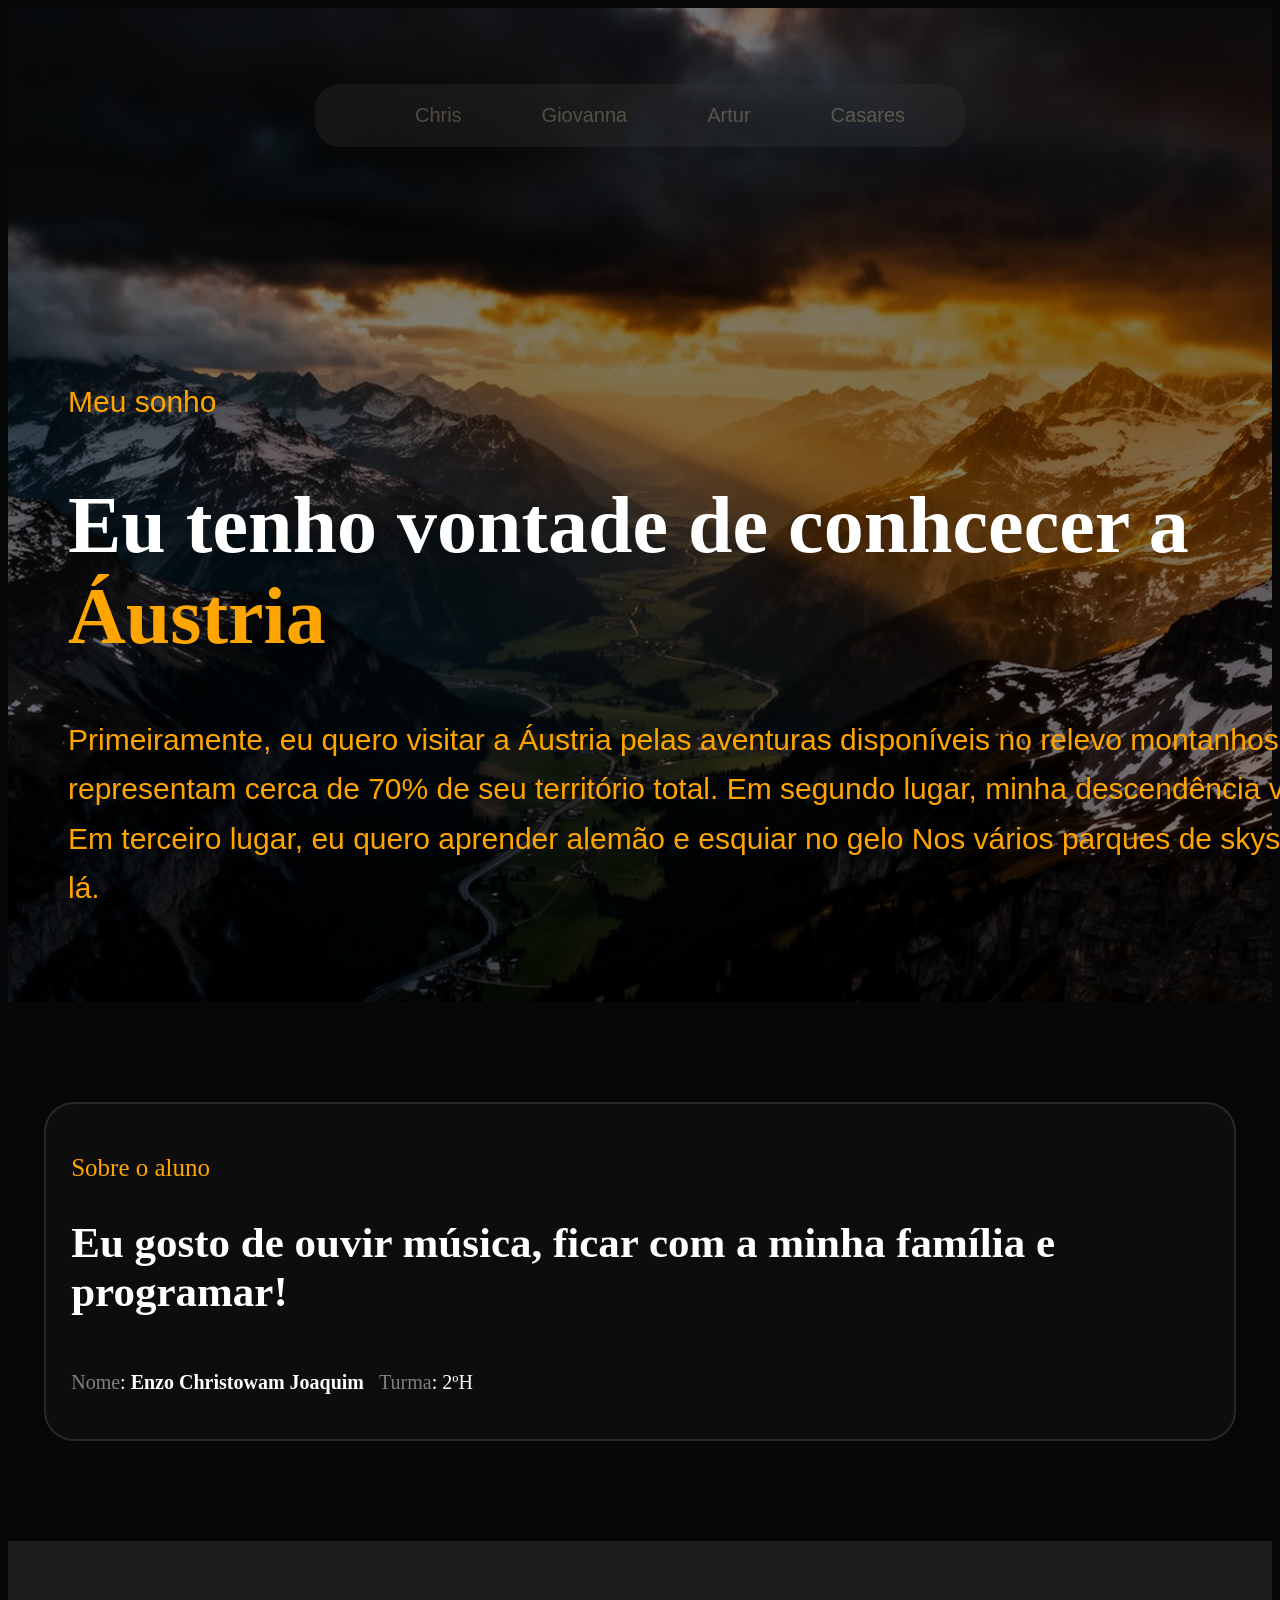
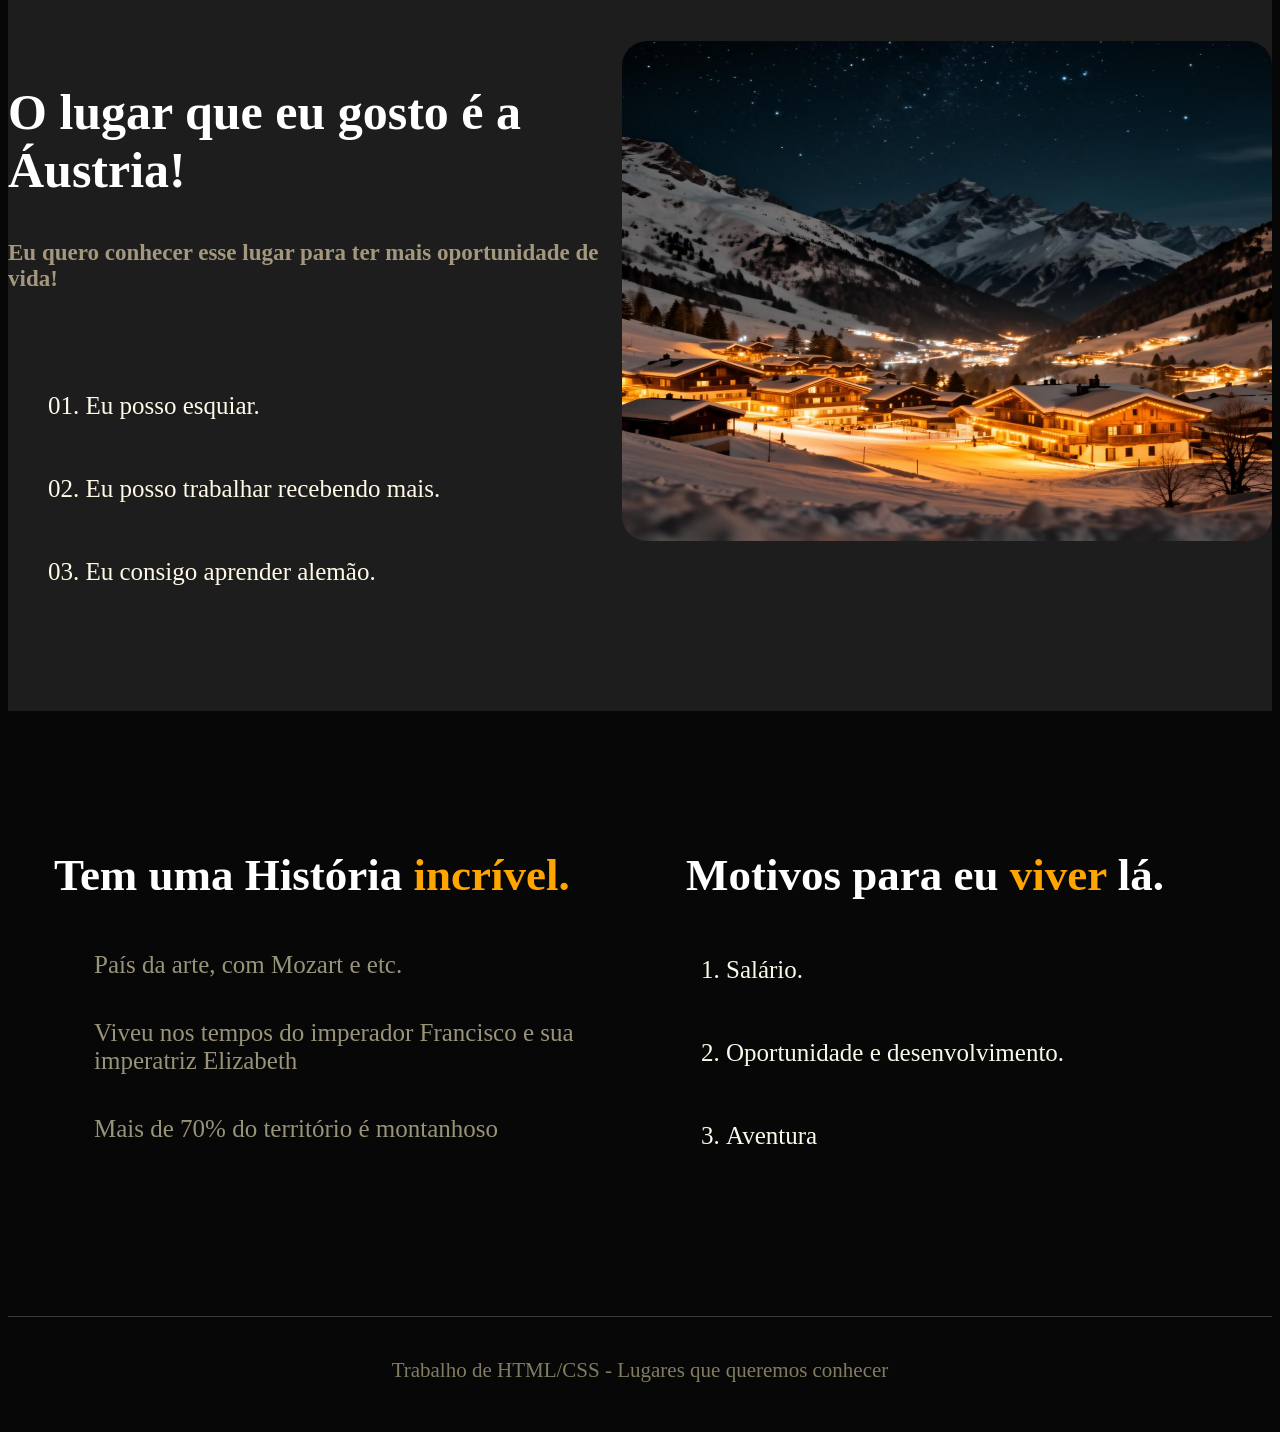
<file: EnzoChristowam/index.html>
<!doctype html>
<html lang="pt-BR">
  <head>
    <meta charset="UTF-8" />
    <title>Lugar que quero conhecer</title>
    <link rel="stylesheet" href="style.css" />
  </head>
  <body>
    <header>

      <section id="opcoes">
        <ul>
          <li><a href="#">Chris</a></li>
          <li><a href="#">Giovanna</a></li>
          <li><a href="#">Artur</a></li>
          <li><a href="#">Casares</a></li>
        </ul>
      </section>

      <div id="titulo-subtitulo">
        <p id="meu-sonho">Meu sonho</p>
        <h1>Eu tenho vontade de conhcecer a <span id="span">Áustria</span></h1>
        <p>
          Primeiramente, eu quero visitar a Áustria pelas aventuras disponíveis no
          relevo montanhoso, que representam cerca de 70% de seu território total.
          Em segundo lugar, minha descendência vem de lá.
          Em terceiro lugar, eu quero aprender alemão e esquiar no gelo Nos vários parques de skys que há lá.
        </p>
      </div>
    </header>

    <main>
      <section id="aluno">
        <p id="sobre-aluno">Sobre o aluno</p>
        <h2>Eu gosto de ouvir música, ficar com a minha família e programar!</h2>
        <div id="info-juntas">
          <p><span class="label">Nome</span>: <strong>Enzo Christowam Joaquim</strong></p>
          <p id="turma"><span class="label">Turma</span>: 2ºH</p>
        </div>
      </section>

      <section id="lugar">
        <div id="part-text">
          <h2>O lugar que eu gosto é a Áustria!</h2>
          <p class="sub"><strong>Eu quero conhecer esse lugar para ter mais oportunidade de vida!</strong></p>
          <div id="lista-p">
            <p>01. Eu posso esquiar.</p>
            <p>02. Eu posso trabalhar recebendo mais.</p>
            <p>03. Eu consigo aprender alemão.</p>
          </div>
          
        </div>

        <div id="imagem">
          <img src="img/69c8cbe1-2956-4f51-bbb7-15c48b5de96d.jpg" alt="">
        </div>
      </section>

      <section id="curiosidades">
        <article id="lado-esquerdo">
          <h2>Tem uma História <span style="color: orange;">incrível.</span></h2>
          <ul>
            <li>País da arte, com Mozart e etc.</li>
            <li>Viveu nos tempos do imperador Francisco e sua imperatriz Elizabeth</li>
            <li>Mais de 70% do território é montanhoso</li>
          </ul>
        </article>
        <article id="lado-direito">
          <h2>Motivos para eu <span style="color: orange;">viver</span> lá.</h2>
          <ol>
            <li>Salário.</li>
            <li>Oportunidade e desenvolvimento.</li>
            <li>Aventura</li>
          </ol>
        </article>
      </section>
    </main>

    <footer>
      <p>Trabalho de HTML/CSS - Lugares que queremos conhecer</p>
    </footer>
  </body>
</html>
</file>
<file: EnzoChristowam/style.css>
body{
    background-color: rgb(7, 7, 7);
}

header{
    background: linear-gradient(rgba(0,0,0,0.5), rgba(0,0,0,0.5)),
                url("img/1c2ac32a-827b-45d8-941c-bdd34d8498c6.jpg");

    background-size: cover;
    background-position: center;
    background-repeat: no-repeat;

    color: white;
    padding: 60px;
}

#opcoes ul li a{
    color: wheat;
    opacity: 1;
    text-decoration: none;
    font-family: Arial, Helvetica, sans-serif;
    font-size: 20px;
}

#opcoes{
    background-color: rgb(53, 53, 53);
    opacity: 0.3;
    border-radius: 25px;
    width: 650px;
    margin: auto;
}
#opcoes ul{
    justify-content: center;
    list-style-type: none;
    align-items: center;
    display: flex;
    gap: 80px;
}
#opcoes ul li{
    opacity: 1;
    
    padding-top:20px;
    padding-bottom:20px;
}



header h1{
    font-size: 80px;
}

#span{
    color: orange;
}




#titulo-subtitulo{
    margin-top: 230px;
}

#meu-sonho{
    font-family: Arial, Helvetica, sans-serif;
    color: orange;
}

#titulo-subtitulo{
    width: 150vh;
}

#titulo-subtitulo p{
    font-size: 30px;
    font-family:'Franklin Gothic Medium', 'Arial Narrow', Arial, sans-serif;
    line-height: 1.3cm;
    color: orange;
}



#aluno{
    color: white;
    background-color: rgb(14, 13, 13);
    border: 2px rgb(41, 40, 40) solid;
    width: 90%;
    margin: auto;
    border-radius: 30px;
    margin-top: 100px;
    margin-bottom: 100px;
    padding: 25px;
}
#aluno h2{
    color: white;
}

#sobre-aluno{
    font-size: 25px;
    color: orange;
}

#aluno h2{
    font-size: 43px;
}

.label{
    color: gray;
}

#info-juntas{
    display: flex;
}
#turma{
    margin-left: 15px;
}

#info-juntas{
    font-size: 20px;
}


#lugar{
    background-color: rgb(30, 29, 29);
    display: flex;
    justify-content: space-around;
    padding-top: 100px;
    padding-bottom: 100px;
}
#part-text{
    color: white;
}
#part-text h2{
    flex: 40%;
    color: white;
    font-size: 50px;
}


#imagem img{
    width: 650px;
    height: 500px;
    border-radius: 25px;
}

.sub{
    font-size: 23px;
    width: 600px;
    color: rgb(163, 152, 125);
}

#lista-p{
    margin-top: 100px;
    margin-left: 40px;
}

#lista-p p{
    font-size: 25px;
    color: rgb(255, 250, 230);
    margin-top: 55px;
}



#curiosidades{
    margin-top: 100px;
    display: flex;
    justify-content: space-around;
}

#lado-esquerdo h2{
    color: white;
    font-size: 45px;
    margin-bottom: 50px;
}
#lado-esquerdo ul{
    list-style-type: none;
}
#lado-esquerdo ul li{
    color: rgb(153, 147, 120);
    margin-top: 40px;
    font-size: 25px;
    width: 500px;
}



#lado-direito{
margin-bottom: 150px;
}

#lado-direito h2{
    color: white;
    font-size: 45px;
    margin-bottom: 50px;
}

#lado-direito ol li{
    color: rgb(250, 248, 232);
    margin-top: 55px;
    font-size: 25px;
    width: 500px;
}

footer{
    border-top: solid rgb(57, 57, 57) 1px;
    color: rgb(129, 124, 96);
    font-size: 21px;
    margin: auto;
    text-align: center;
    padding: 20px;
}
</file>
